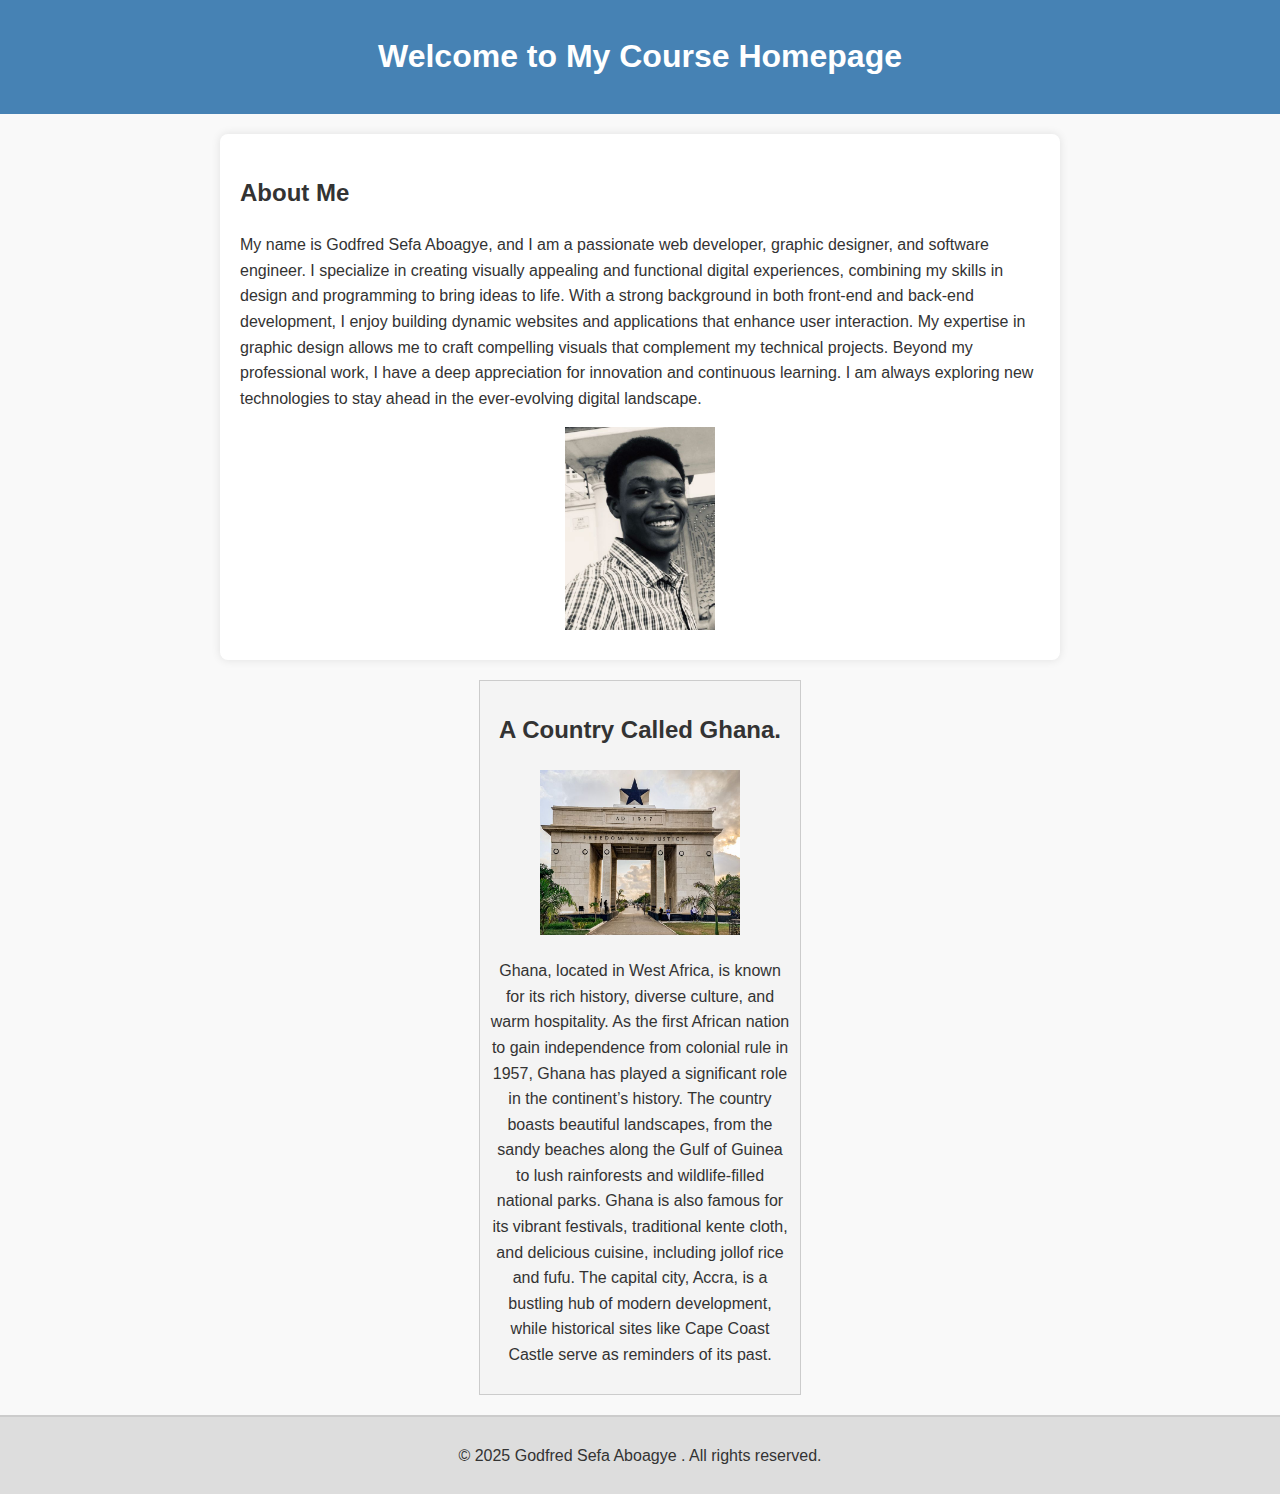
<file: index.html>
<!DOCTYPE html>
<html lang="en">
<head>
    <meta charset="UTF-8">
    <meta name="viewport" content="width=device-width, initial-scale=1.0">
    <title>My Course Homepage</title>
    <meta name="description" content="About me and the country I come from">
    <meta name="author" content="Godfred Sefa Aboagye">
    <link rel="stylesheet" href="styles.css">
</head>
<body>

    <header>
        <h1>Welcome to My Course Homepage</h1>
    </header>

    <main>
        <h2>About Me</h2>
        <p>My name is Godfred Sefa Aboagye, and I am a passionate web developer, graphic designer, and software engineer. I specialize in creating visually appealing and functional digital experiences, combining my skills in design and programming to bring ideas to life.

            With a strong background in both front-end and back-end development, I enjoy building dynamic websites and applications that enhance user interaction. My expertise in graphic design allows me to craft compelling visuals that complement my technical projects.
            
            Beyond my professional work, I have a deep appreciation for innovation and continuous learning. I am always exploring new technologies to stay ahead in the ever-evolving digital landscape.

            </p>
        <img src="profile.jpg" alt="Profile Picture">
    </main>

    <aside>
        <h2>A Country Called Ghana.</h2>
        <img src="country.jpg" alt="A picture representing my state or country">
        <p>Ghana, located in West Africa, is known for its rich history, diverse culture, and warm hospitality. As the first African nation to gain independence from colonial rule in 1957, Ghana has played a significant role in the continent’s history. The country boasts beautiful landscapes, from the sandy beaches along the Gulf of Guinea to lush rainforests and wildlife-filled national parks. Ghana is also famous for its vibrant festivals, traditional kente cloth, and delicious cuisine, including jollof rice and fufu. The capital city, Accra, is a bustling hub of modern development, while historical sites like Cape Coast Castle serve as reminders of its past.</p>
    </aside>

    <footer>
        <p>© 2025 Godfred Sefa Aboagye . All rights reserved.</p>
    </footer>

</body>
</html>
</file>
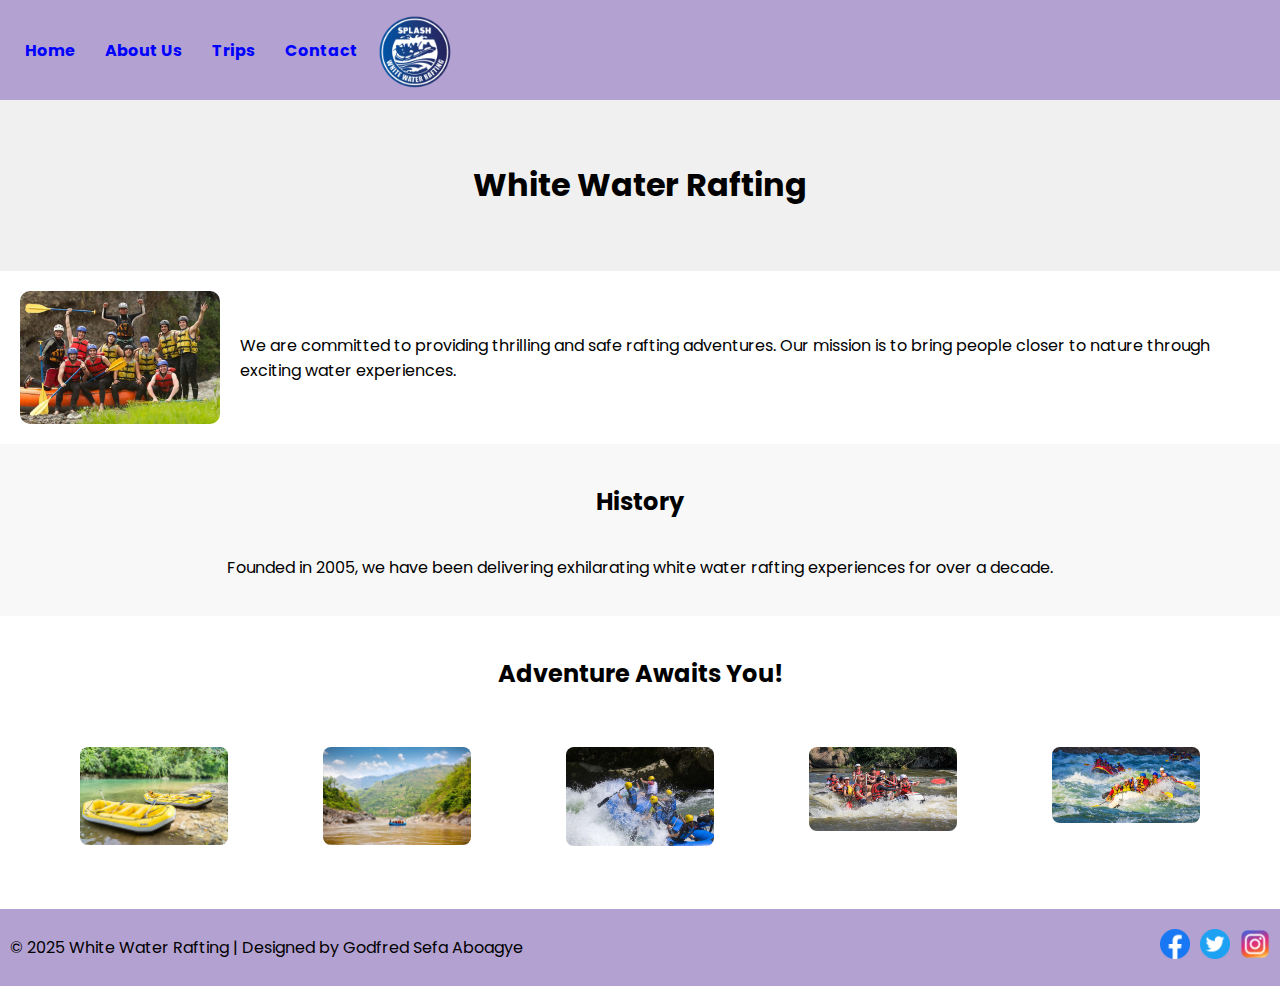
<file: wrr/index.html>
<!DOCTYPE html>
<html lang="en">
<head>
    <meta charset="UTF-8">
    <meta name="viewport" content="width=device-width, initial-scale=1.0">
    <meta name="description" content="About Us - White Water Rafting Company">
    <meta name="author" content="Godfred Sefa Aboagye">
    <title>About Us | WWR</title>
    <link rel="stylesheet" href="styles/rafting.css">
    <link href="https://fonts.googleapis.com/css2?family=Poppins:wght@300;400;700&display=swap" rel="stylesheet">
</head>
<body>
    <header>
        <nav>
            <ul>
                <li><a href="index.html">Home</a></li>
                <li><a href="about.html">About Us</a></li>
                <li><a href="trips.html">Trips</a></li>
                <li><a href="contact.html">Contact</a></li>
            </ul>
        </nav>
        <img class="logo" src="images/logo.png" alt="Rafting Company Logo">
    </header>
    
    <main>
        <div class="hero">
            <h1>White Water Rafting</h1>
        </div>
        
        <article class="rafting-content">
            <img src="images/happy.jpg" alt="Happy Client">
            <p>We are committed to providing thrilling and safe rafting adventures. Our mission is to bring people closer to nature through exciting water experiences.</p>
        </article>
        
        <section class="history">
            <h2>History</h2>
            <p>Founded in 2005, we have been delivering exhilarating white water rafting experiences for over a decade.</p>
        </section>
        
        <section class="adventure">
            <h2>Adventure Awaits You!</h2>
            <div class="adventure-section">
                <figure>
                    <img src="images/1.jpg" alt="Rafting Adventure 1">
                </figure>
                <figure>
                    <img src="images/2.jpg" alt="Rafting Adventure 2">
                </figure>
                <figure>
                    <img src="images/3.jpg" alt="Rafting Adventure 3">
                </figure>
                <figure>
                    <img src="images/4.jpg" alt="Rafting Adventure 4">
                </figure>
                <figure>
                    <img src="images/5.jpg" alt="Rafting Adventure 5">
                </figure>
            </div>
        </section>
    </main>
    
    <footer>
        <p>&copy; 2025 White Water Rafting | Designed by Godfred Sefa Aboagye</p>
        <div class="social-icons">
            <a href="#"><img src="images/facebook.png" alt="Facebook"></a>
            <a href="#"><img src="images/twitter.png" alt="Twitter"></a>
            <a href="#"><img src="images/instagram.png" alt="Instagram"></a>
        </div>
    </footer>
</body>
</html>
</file>
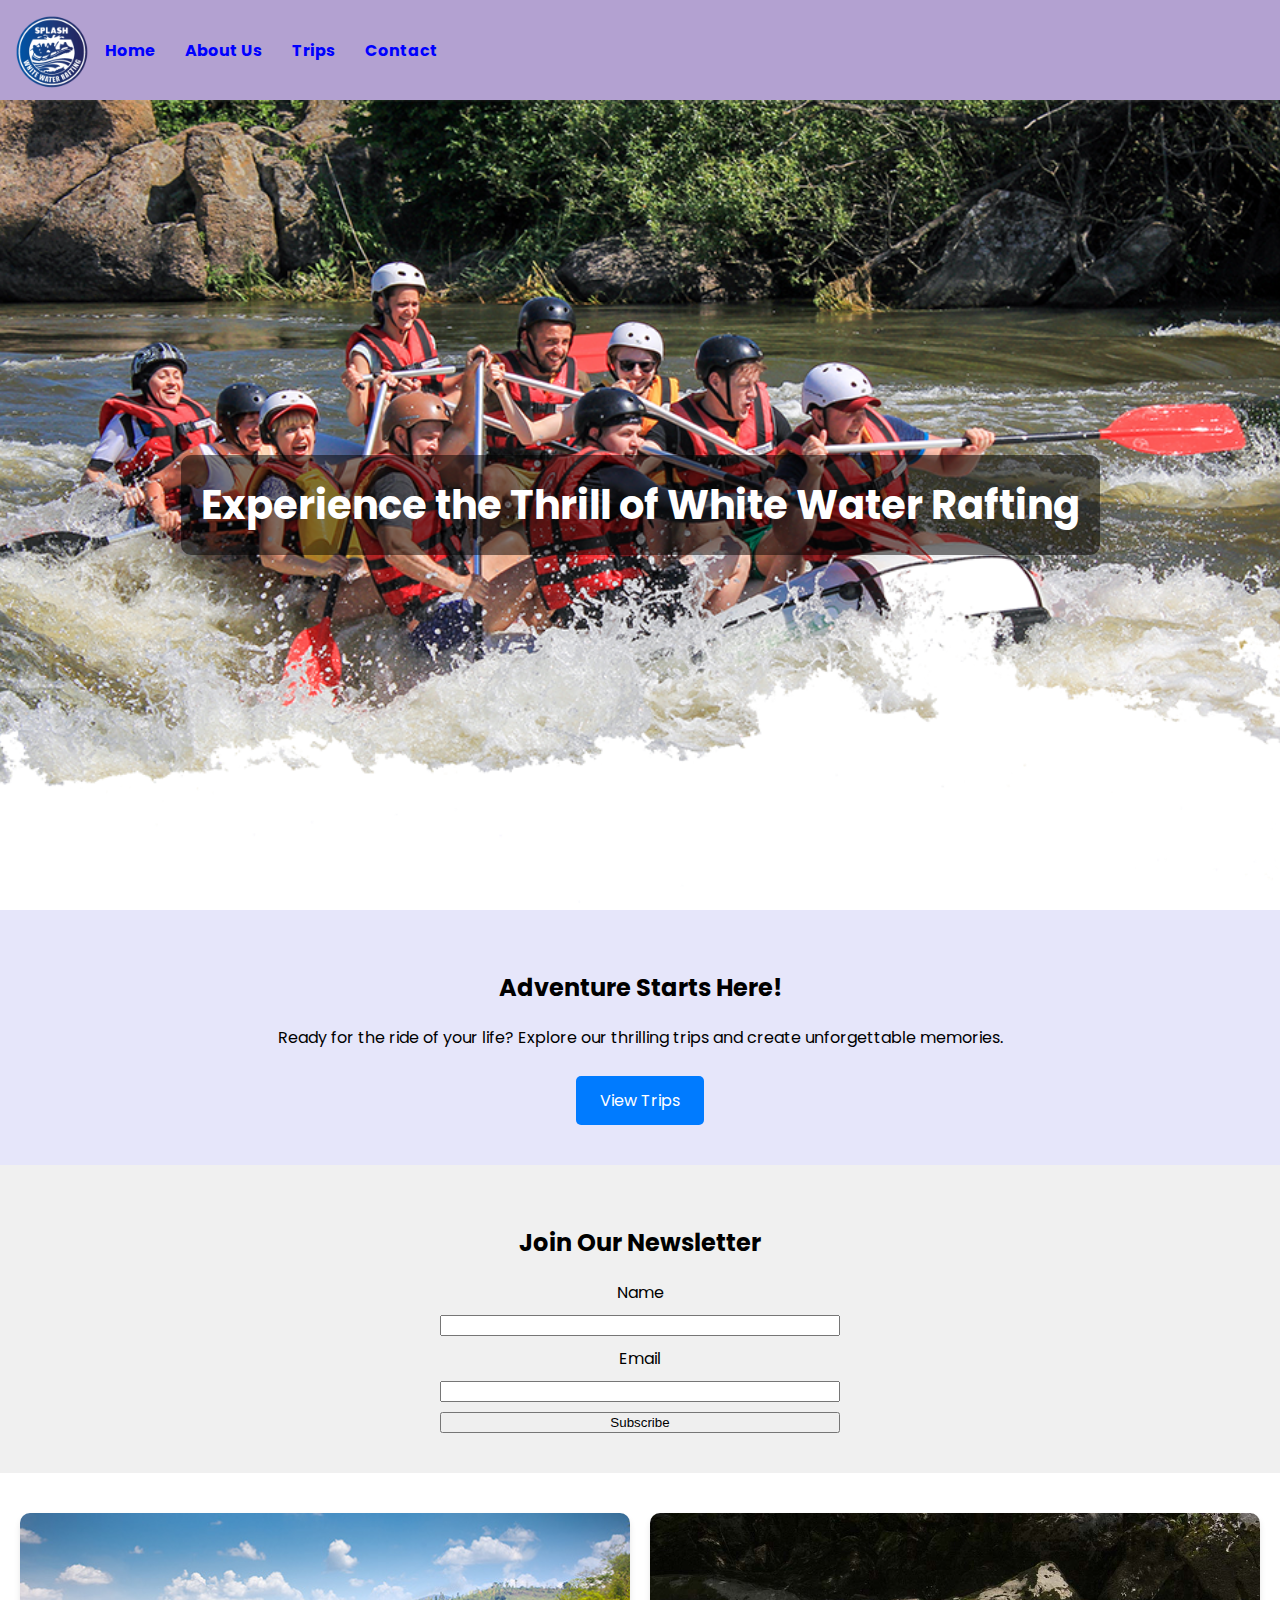
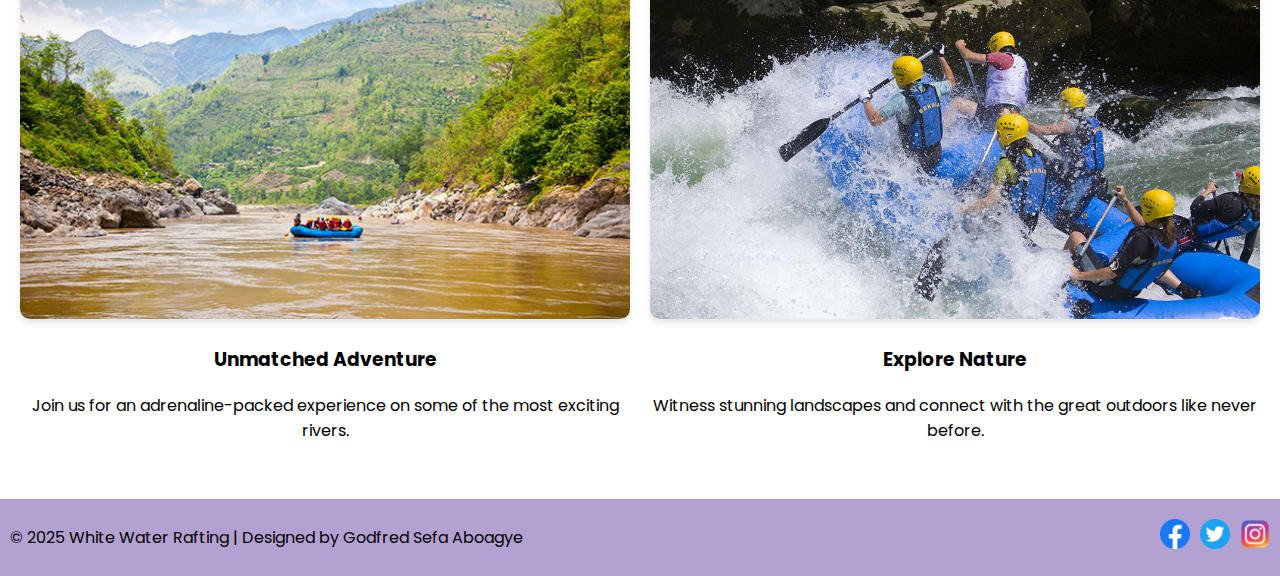
<file: wwr/index.html>
<!DOCTYPE html>
<html lang="en">
<head>
  <meta charset="UTF-8" />
  <meta name="viewport" content="width=device-width, initial-scale=1.0" />
  <meta name="description" content="Home Page - White Water Rafting Adventures" />
  <meta name="author" content="Godfred Sefa Aboagye" />
  <title>Home | WWR</title>
  <link rel="stylesheet" href="styles/rafting.css" />
  <link href="https://fonts.googleapis.com/css2?family=Poppins:wght@300;400;700&display=swap" rel="stylesheet" />
</head>
<body>
  <header>
    <div class="header-container">
      <img class="logo" src="images/logo.png" alt="Rafting Company Logo" />
      <nav>
        <ul>
          <li><a href="index.html">Home</a></li>
          <li><a href="about.html">About Us</a></li>
          <li><a href="trips.html">Trips</a></li>
          <li><a href="contact.html">Contact</a></li>
        </ul>
      </nav>
    </div>
  </header>

  <main>
    <!-- Hero Section -->
    <div class="home-hero">
      <h1>Experience the Thrill of White Water Rafting</h1>
    </div>

    <!-- Call to Action -->
    <section class="call-to-action">
      <h2>Adventure Starts Here!</h2>
      <p>Ready for the ride of your life? Explore our thrilling trips and create unforgettable memories.</p>
      <a class="cta-button" href="trips.html">View Trips</a>
    </section>

    <!-- Newsletter Signup -->
    <section class="newsletter">
      <h2>Join Our Newsletter</h2>
      <form>
        <label for="name">Name</label>
        <input type="text" id="name" name="name" required />

        <label for="email">Email</label>
        <input type="email" id="email" name="email" required />

        <button type="submit">Subscribe</button>
      </form>
    </section>

    <!-- Grid Section -->
    <section class="grid-section">
      <div class="grid-item">
        <img src="images/2.jpg" alt="Rafting Team in Action" />
        <h3>Unmatched Adventure</h3>
        <p>Join us for an adrenaline-packed experience on some of the most exciting rivers.</p>
      </div>
      <div class="grid-item">
        <img src="images/3.jpg" alt="Beautiful River Landscape" />
        <h3>Explore Nature</h3>
        <p>Witness stunning landscapes and connect with the great outdoors like never before.</p>
      </div>
    </section>
  </main>

  <footer>
    <p>&copy; 2025 White Water Rafting | Designed by Godfred Sefa Aboagye</p>
    <div class="social-icons">
      <a href="#"><img src="images/facebook.png" alt="Facebook" /></a>
      <a href="#"><img src="images/twitter.png" alt="Twitter" /></a>
      <a href="#"><img src="images/instagram.png" alt="Instagram" /></a>
    </div>
  </footer>
</body>
</html>
</file>
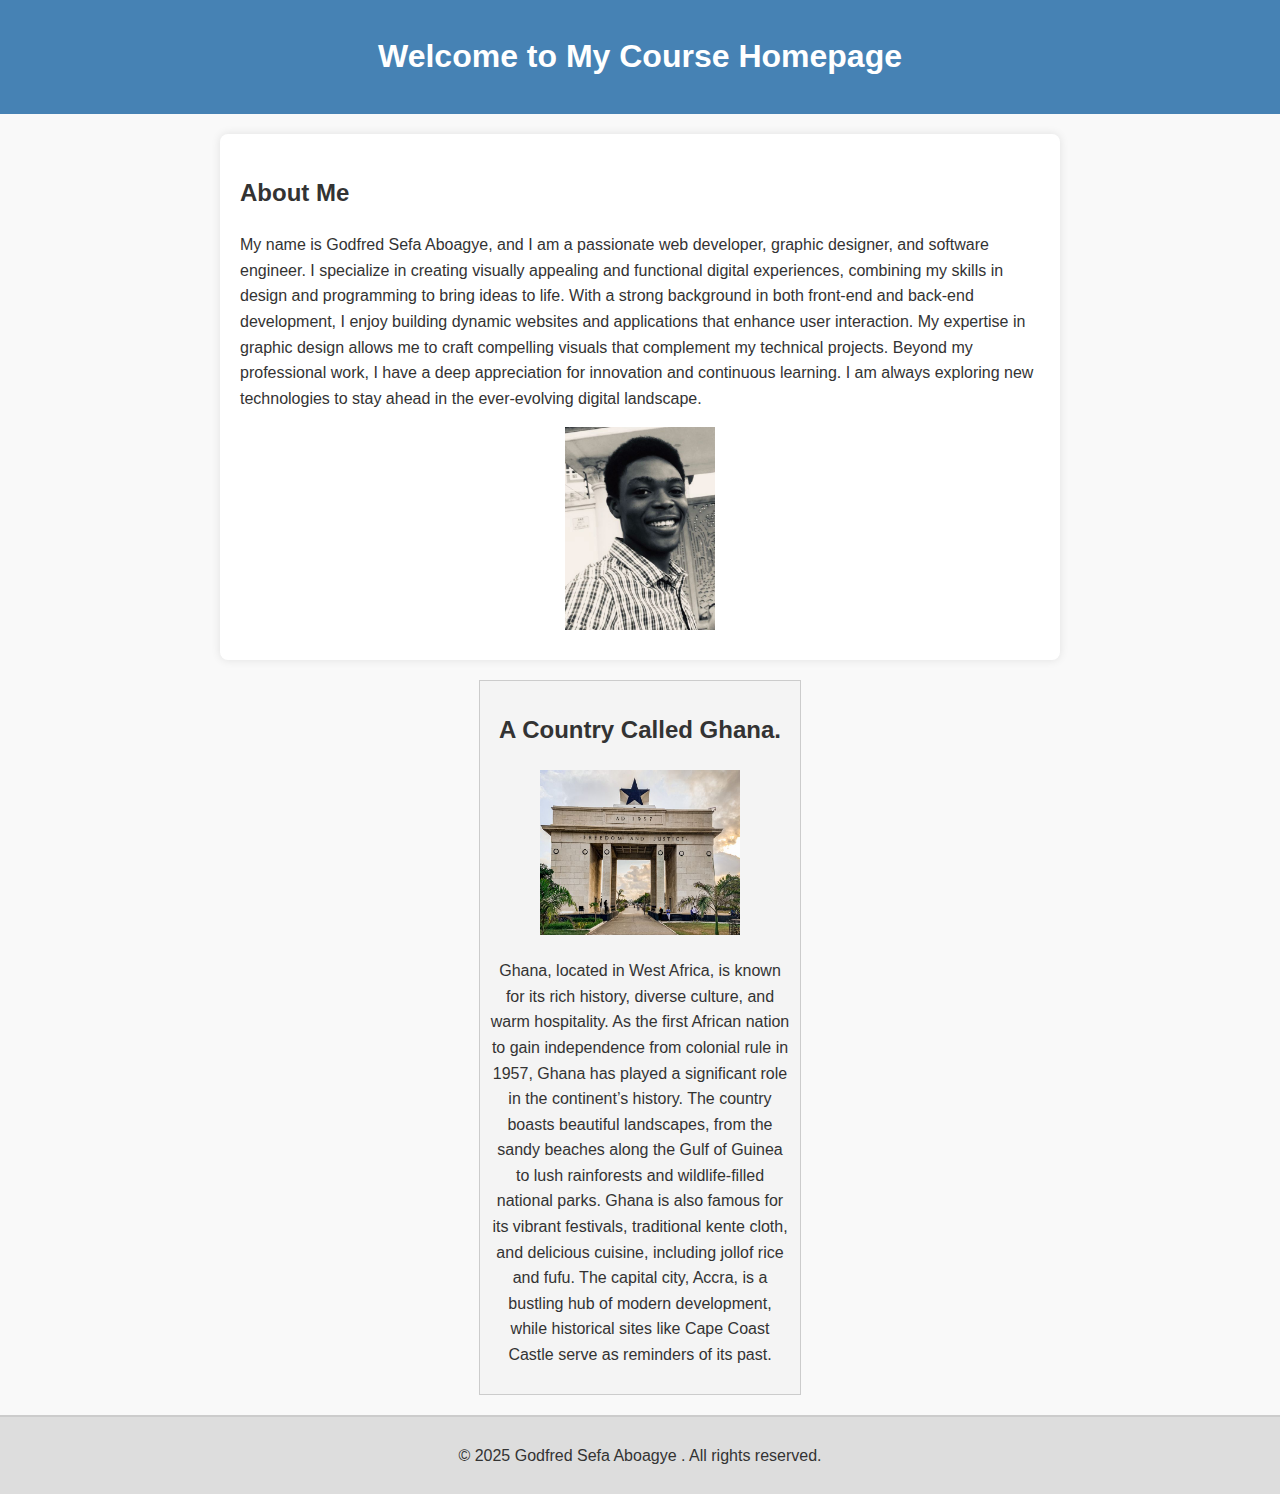
<file: week2/week02.html>
<!DOCTYPE html>
<html lang="en">
<head>
    <meta charset="UTF-8">
    <meta name="viewport" content="width=device-width, initial-scale=1.0">
    <title>My Course Homepage</title>
    <meta name="description" content="Describe your home page here using keywords like your name, the course, and the purpose of the page.">
    <meta name="author" content="Your Name">
    <link rel="stylesheet" href="styles.css">
</head>
<body>

    <header>
        <h1>Welcome to My Course Homepage</h1>
    </header>

    <main>
        <h2>About Me</h2>
        <p>My name is Godfred Sefa Aboagye, and I am a passionate web developer, graphic designer, and software engineer. I specialize in creating visually appealing and functional digital experiences, combining my skills in design and programming to bring ideas to life.

            With a strong background in both front-end and back-end development, I enjoy building dynamic websites and applications that enhance user interaction. My expertise in graphic design allows me to craft compelling visuals that complement my technical projects.
            
            Beyond my professional work, I have a deep appreciation for innovation and continuous learning. I am always exploring new technologies to stay ahead in the ever-evolving digital landscape.
            
            </p>
        <img src="profile.jpg" alt="Profile Picture">
    </main>

    <aside>
        <h2>A Country Called Ghana.</h2>
        <img src="country.jpg" alt="A picture representing my state or country">
        <p>Ghana, located in West Africa, is known for its rich history, diverse culture, and warm hospitality. As the first African nation to gain independence from colonial rule in 1957, Ghana has played a significant role in the continent’s history. The country boasts beautiful landscapes, from the sandy beaches along the Gulf of Guinea to lush rainforests and wildlife-filled national parks. Ghana is also famous for its vibrant festivals, traditional kente cloth, and delicious cuisine, including jollof rice and fufu. The capital city, Accra, is a bustling hub of modern development, while historical sites like Cape Coast Castle serve as reminders of its past.</p>
    </aside>

    <footer>
        <p>© 2025 Godfred Sefa Aboagye . All rights reserved.</p>
    </footer>

</body>
</html>
</file>
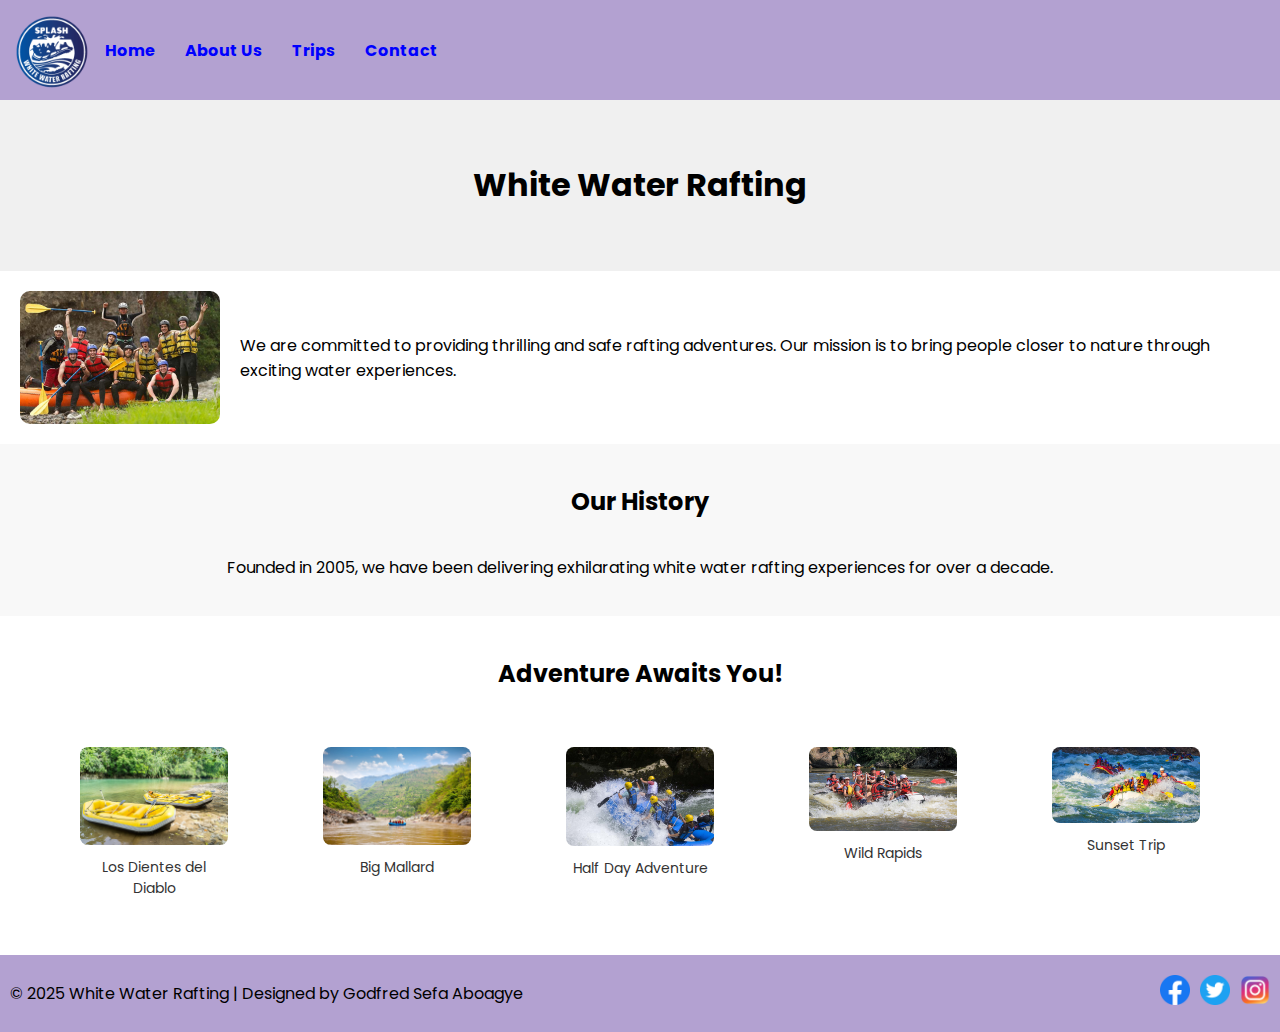
<file: wrr/about.html>
<!DOCTYPE html>
<html lang="en">
<head>
    <meta charset="UTF-8">
    <meta name="viewport" content="width=device-width, initial-scale=1.0">
    <meta name="description" content="About Us - White Water Rafting Company">
    <meta name="author" content="Godfred Sefa Aboagye">
    <title>About Us | WWR</title>
    <link rel="stylesheet" href="styles/rafting.css">
    <link href="https://fonts.googleapis.com/css2?family=Poppins:wght@300;400;700&display=swap" rel="stylesheet">
</head>
<body>
    <header>
        <div class="header-container">
            <img class="logo" src="images/logo.png" alt="Rafting Company Logo">
            <nav>
                <ul>
                    <li><a href="index.html">Home</a></li>
                    <li><a href="about.html">About Us</a></li>
                    <li><a href="trips.html">Trips</a></li>
                    <li><a href="contact.html">Contact</a></li>
                </ul>
            </nav>
        </div>
    </header>
    
    <main>
        <div class="hero">
            <h1>White Water Rafting</h1>
        </div>
        
        <article class="rafting-content">
            <img src="images/happy.jpg" alt="Happy Client">
            <p>We are committed to providing thrilling and safe rafting adventures. Our mission is to bring people closer to nature through exciting water experiences.</p>
        </article>
        
        <section class="history">
            <h2>Our History</h2>
            <p>Founded in 2005, we have been delivering exhilarating white water rafting experiences for over a decade.</p>
        </section>
        
        <section class="adventure">
            <h2>Adventure Awaits You!</h2>
            <div class="adventure-section">
                <figure>
                    <img src="images/1.jpg" alt="Los Dientes del Diablo">
                    <figcaption>Los Dientes del Diablo</figcaption>
                </figure>
                <figure>
                    <img src="images/2.jpg" alt="Big Mallard">
                    <figcaption>Big Mallard</figcaption>
                </figure>
                <figure>
                    <img src="images/3.jpg" alt="Half Day Adventure">
                    <figcaption>Half Day Adventure</figcaption>
                </figure>
                <figure>
                    <img src="images/4.jpg" alt="Wild Rapids">
                    <figcaption>Wild Rapids</figcaption>
                </figure>
                <figure>
                    <img src="images/5.jpg" alt="Sunset Trip">
                    <figcaption>Sunset Trip</figcaption>
                </figure>
            </div>
        </section>
    </main>
    
    <footer>
        <p>&copy; 2025 White Water Rafting | Designed by Godfred Sefa Aboagye</p>
        <div class="social-icons">
            <a href="#"><img src="images/facebook.png" alt="Facebook"></a>
            <a href="#"><img src="images/twitter.png" alt="Twitter"></a>
            <a href="#"><img src="images/instagram.png" alt="Instagram"></a>
        </div>
    </footer>
</body>
</html>
</file>
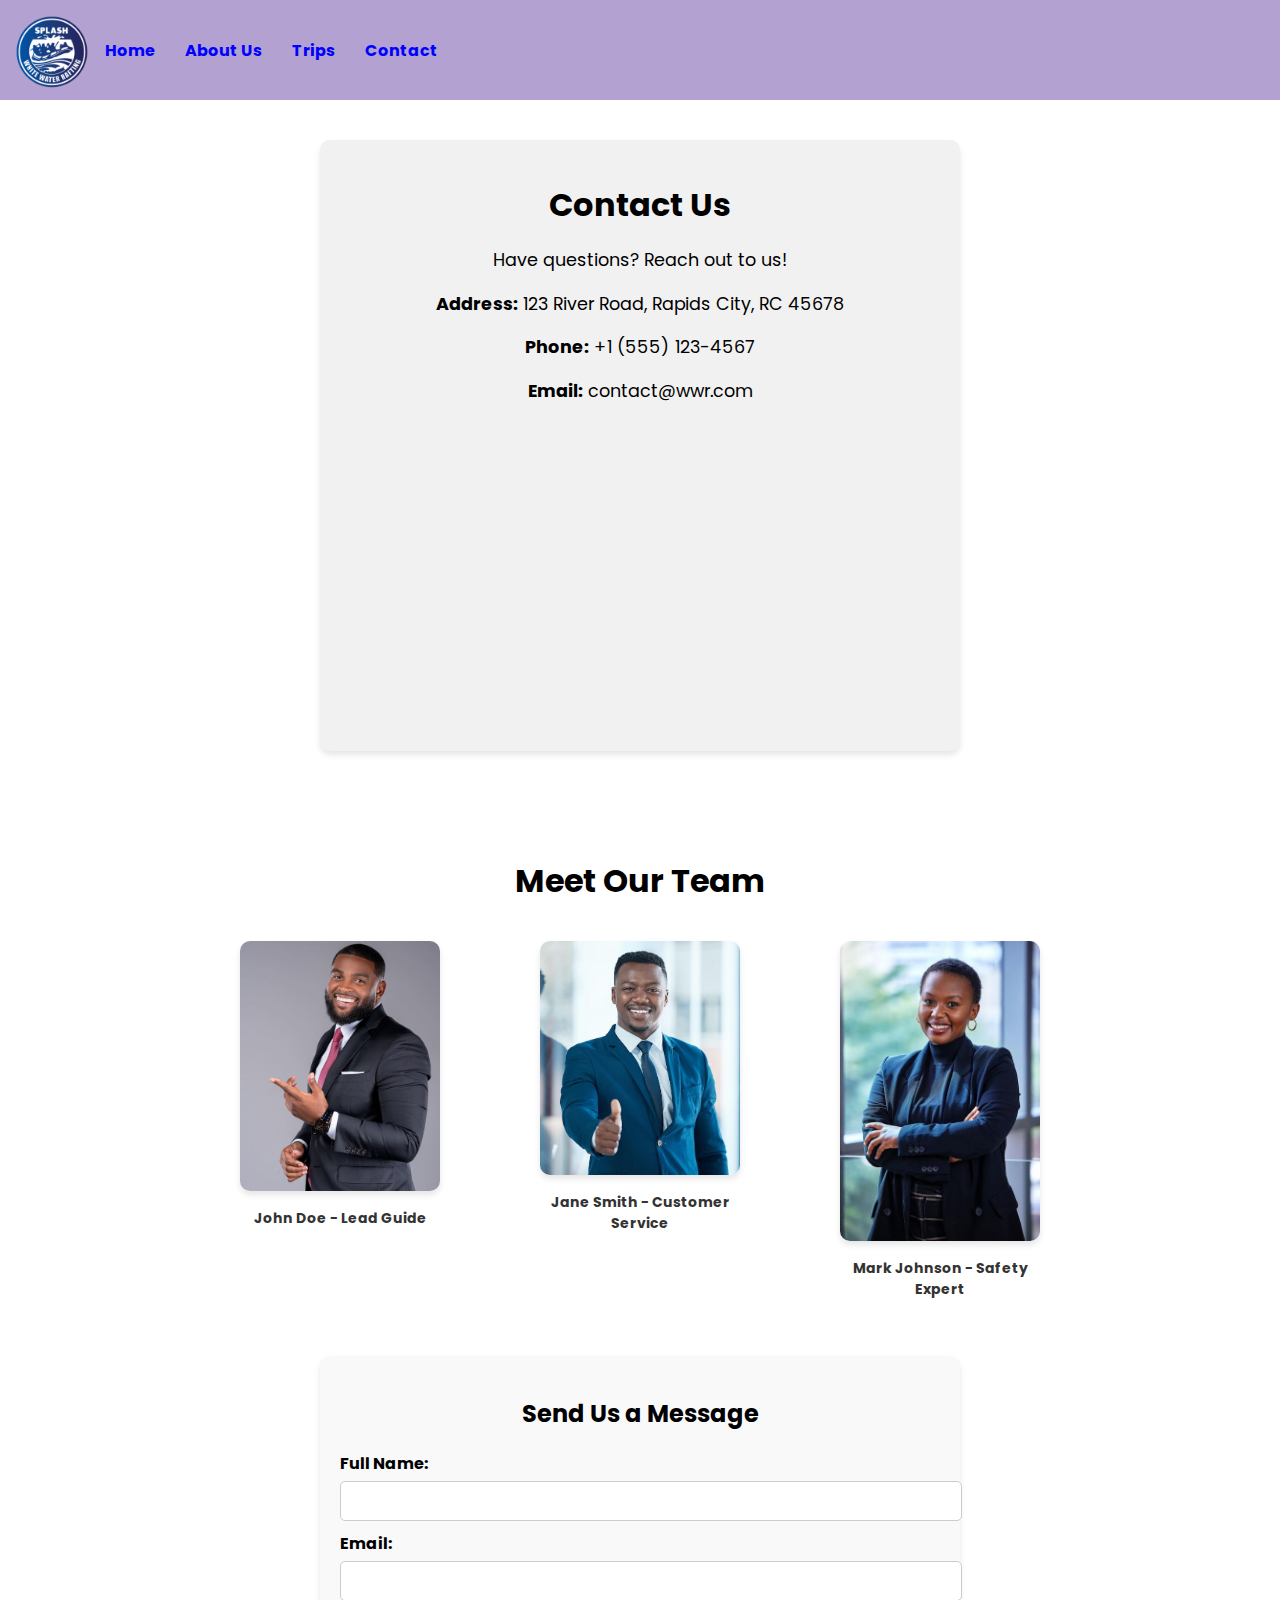
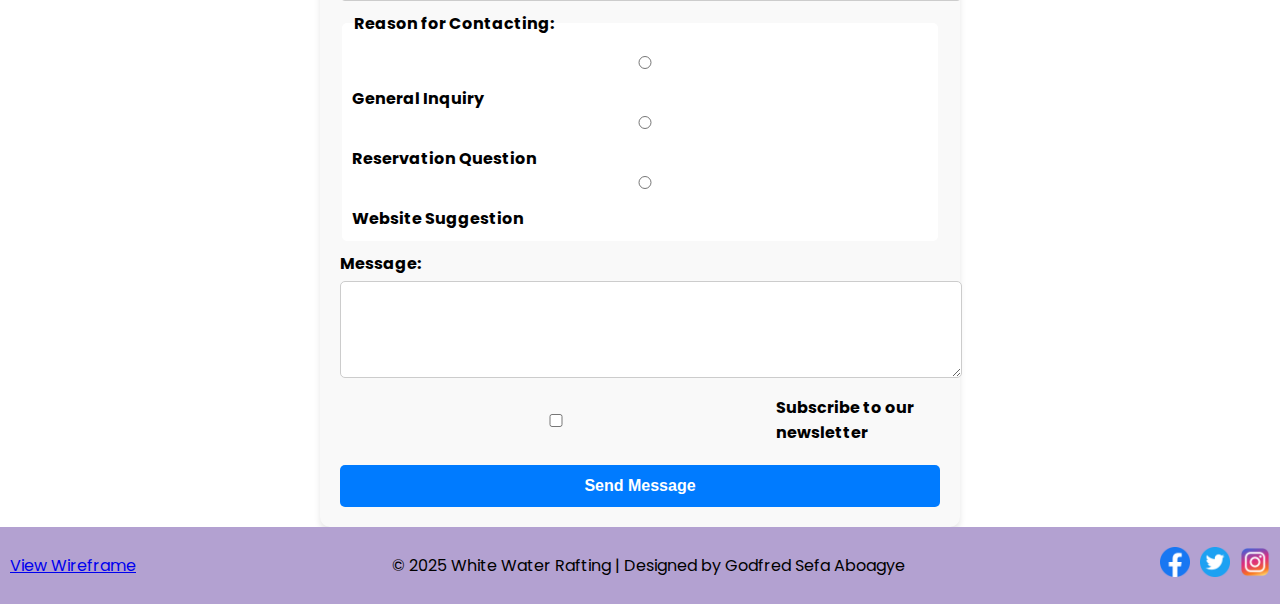
<file: wwr/contact.html>
<!DOCTYPE html>
<html lang="en">
<head>
    <meta charset="UTF-8">
    <meta name="viewport" content="width=device-width, initial-scale=1.0">
    <meta name="description" content="Contact Us - Get in touch with White Water Rafting Company for inquiries, reservations, and feedback.">
    <meta name="author" content="Godfred Sefa Aboagye">
    <title>Contact Us | White Water Rafting</title>
    <link rel="stylesheet" href="styles/rafting.css">
    <link href="https://fonts.googleapis.com/css2?family=Poppins:wght@300;400;700&display=swap" rel="stylesheet">
</head>
<body>
    <header>
        <div class="header-container">
            <img class="logo" src="images/logo.png" alt="Rafting Company Logo">
            <nav>
                <ul>
                    <li><a href="index.html">Home</a></li>
                    <li><a href="about.html">About Us</a></li>
                    <li><a href="trips.html">Trips</a></li>
                    <li><a href="contact.html">Contact</a></li>
                </ul>
            </nav>
        </div>
    </header>
    
    <main>
        <section class="contact-info">
            <h1>Contact Us</h1>
            <p>Have questions? Reach out to us!</p>
            <p><strong>Address:</strong> 123 River Road, Rapids City, RC 45678</p>
            <p><strong>Phone:</strong> +1 (555) 123-4567</p>
            <p><strong>Email:</strong> contact@wwr.com</p>
            <iframe src="https://www.google.com/maps/embed?..." width="400" height="300" allowfullscreen="" loading="lazy"></iframe>
        </section>
        
        <section class="team">
            <h2>Meet Our Team</h2>
            <div class="employees">
                <figure>
                    <img src="images/emp2.jpg" alt="John Doe - Guide">
                    <figcaption>John Doe - Lead Guide</figcaption>
                </figure>
                <figure>
                    <img src="images/emp3.jpg" alt="Jane Smith - Customer Service">
                    <figcaption>Jane Smith - Customer Service</figcaption>
                </figure>
                <figure>
                    <img src="images/emp1.jpg" alt="Mark Johnson - Safety Expert">
                    <figcaption>Mark Johnson - Safety Expert</figcaption>
                </figure>
            </div>
        </section>
        
        <section class="contact-form">
            <h2>Send Us a Message</h2>
            <form action="#" method="post">
                <label for="name">Full Name:</label>
                <input type="text" id="name" name="name" required>
                
                <label for="email">Email:</label>
                <input type="email" id="email" name="email" required>
                
                <fieldset>
                    <legend>Reason for Contacting:</legend>
                    <input type="radio" id="general" name="reason" value="general" required>
                    <label for="general">General Inquiry</label>
                    <input type="radio" id="reservation" name="reason" value="reservation">
                    <label for="reservation">Reservation Question</label>
                    <input type="radio" id="website" name="reason" value="website">
                    <label for="website">Website Suggestion</label>
                </fieldset>
                
                <label for="message">Message:</label>
                <textarea id="message" name="message" rows="5" required></textarea>
                
                <label for="newsletter">
                    <input type="checkbox" id="newsletter" name="newsletter"> Subscribe to our newsletter
                </label>
                
                <button type="submit">Send Message</button>
            </form>
        </section>
    </main>
    
    <footer>
        <a href="images/wireframe-contact.png">View Wireframe</a>
        <p>&copy; 2025 White Water Rafting | Designed by Godfred Sefa Aboagye</p>
        <div class="social-icons">
            <a href="#"><img src="images/facebook.png" alt="Facebook"></a>
            <a href="#"><img src="images/twitter.png" alt="Twitter"></a>
            <a href="#"><img src="images/instagram.png" alt="Instagram"></a>
        </div>
       
    </footer>
</body>
</html>
</file>
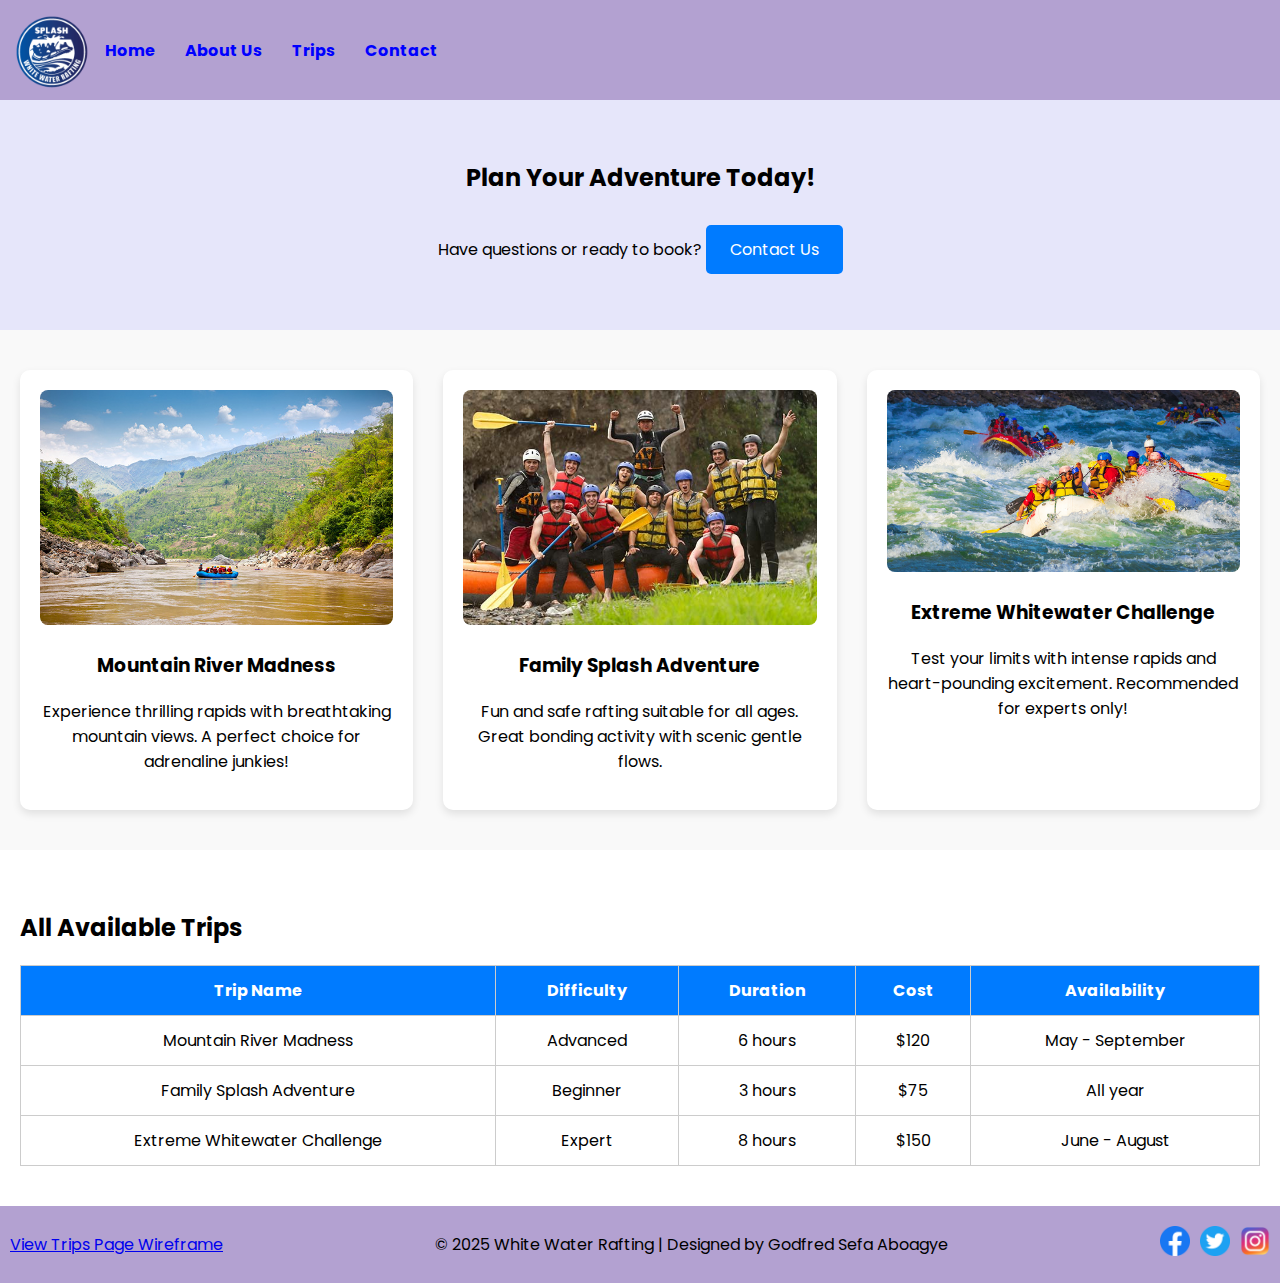
<file: wwr/trips.html>
<!DOCTYPE html>
<html lang="en">
<head>
  <meta charset="UTF-8" />
  <meta name="viewport" content="width=device-width, initial-scale=1.0"/>
  <meta name="description" content="Discover our exciting white water rafting trips and packages."/>
  <meta name="author" content="Godfred Sefa Aboagye" />
  <title>Trips | WWR</title>
  <link rel="stylesheet" href="styles/rafting.css" />
  <link href="https://fonts.googleapis.com/css2?family=Poppins:wght@300;400;700&display=swap" rel="stylesheet" />
</head>
<body>
  <header>
    <div class="header-container">
      <img class="logo" src="images/logo.png" alt="Rafting Company Logo" />
      <nav>
        <ul>
          <li><a href="index.html">Home</a></li>
          <li><a href="about.html">About Us</a></li>
          <li><a href="trips.html">Trips</a></li>
          <li><a href="contact.html">Contact</a></li>
        </ul>
      </nav>
    </div>
  </header>

  <main>
    <!-- CTA to Contact -->
    <section class="call-to-action">
      <h2>Plan Your Adventure Today!</h2>
      <p>Have questions or ready to book? <a class="cta-button" href="contact.html">Contact Us</a></p>
    </section>

    <!-- Trip Descriptions -->
    <section class="trips-grid">
      <div class="trip-card">
        <img src="images/2.jpg" alt="Mountain River Rafting"/>
        <h3>Mountain River Madness</h3>
        <p>Experience thrilling rapids with breathtaking mountain views. A perfect choice for adrenaline junkies!</p>
      </div>
      <div class="trip-card">
        <img src="images/happy.jpg" alt="Family Rafting Adventure"/>
        <h3>Family Splash Adventure</h3>
        <p>Fun and safe rafting suitable for all ages. Great bonding activity with scenic gentle flows.</p>
      </div>
      <div class="trip-card">
        <img src="images/5.jpg" alt="Extreme Whitewater Challenge"/>
        <h3>Extreme Whitewater Challenge</h3>
        <p>Test your limits with intense rapids and heart-pounding excitement. Recommended for experts only!</p>
      </div>
    </section>

    <!-- Trips Table -->
    <section class="trips-table">
      <h2>All Available Trips</h2>
      <table>
        <thead>
          <tr>
            <th>Trip Name</th>
            <th>Difficulty</th>
            <th>Duration</th>
            <th>Cost</th>
            <th>Availability</th>
          </tr>
        </thead>
        <tbody>
          <tr>
            <td>Mountain River Madness</td>
            <td>Advanced</td>
            <td>6 hours</td>
            <td>$120</td>
            <td>May - September</td>
          </tr>
          <tr>
            <td>Family Splash Adventure</td>
            <td>Beginner</td>
            <td>3 hours</td>
            <td>$75</td>
            <td>All year</td>
          </tr>
          <tr>
            <td>Extreme Whitewater Challenge</td>
            <td>Expert</td>
            <td>8 hours</td>
            <td>$150</td>
            <td>June - August</td>
          </tr>
        </tbody>
      </table>
    </section>
  </main>

  <footer>
    <p><a href="images/trips-wireframe.png" target="_blank">View Trips Page Wireframe</a></p>
    <p>&copy; 2025 White Water Rafting | Designed by Godfred Sefa Aboagye</p>
    <div class="social-icons">
      <a href="#"><img src="images/facebook.png" alt="Facebook" /></a>
      <a href="#"><img src="images/twitter.png" alt="Twitter" /></a>
      <a href="#"><img src="images/instagram.png" alt="Instagram" /></a>
    </div>
  </footer>
</body>
</html>
</file>
<file: styles.css>
/* General Styles */
body {
    font-family: Arial, sans-serif;
    line-height: 1.6;
    margin: 0;
    padding: 0;
    background-color: #f9f9f9;
    color: #333;
}

/* Header */
header {
    background-color: steelblue;
    color: white;
    padding: 10px;
    text-align: center;
}

/* Main Content */
main {
    max-width: 800px;
    margin: 20px auto;
    padding: 20px;
    background-color: white;
    border-radius: 8px;
    box-shadow: 0 0 10px rgba(0, 0, 0, 0.1);
}

/* Profile Image */
main img {
    width: 150px;
    height: auto;
    display: block;
    margin: 10px auto;
}

/* Aside Section */
aside {
    width: 300px;
    margin: 20px auto;
    padding: 10px;
    border: 1px solid #ccc;
    background-color: #f4f4f4;
    color: #333;
    text-align: center;
}

/* Image inside Aside */
aside img {
    width: 200px;
    height: auto;
}

/* Paragraph Styling */
p {
    padding: 0;
}

/* Footer */
footer {
    margin-top: 20px;
    border-top: 2px solid #ccc;
    text-align: center;
    padding: 10px;
    background-color: #ddd;
}
</file>
<file: wrr/styles/rafting.css>
body {
    font-family: 'Poppins', sans-serif;
    margin: 0;
    padding: 0;
}

header {
    display: grid;
    grid-template-columns: auto 1fr;
    align-items: center;
    background-color: #b3a1d1;
    padding: 10px;
}

.header-container {
    display: flex;
    justify-content: space-between;
    align-items: center;
    max-width: 1200px;
    margin: 0 auto;
}

.logo {
    width: 80px;
    height: auto;
}

nav {
    display: flex;
    justify-content: flex-end;
}

nav ul {
    display: flex;
    list-style: none;
    padding: 0;
    margin: 0;
}

nav ul li {
    margin: 0 15px;
}

nav ul li a {
    text-decoration: none;
    color: blue;
    font-weight: bold;
}

.hero {
    text-align: center;
    padding: 40px;
    background-color: #f0f0f0;
}

.rafting-content {
    display: flex;
    justify-content: center;
    align-items: center;
    gap: 20px;
    padding: 20px;
}

.rafting-content img {
    width: 200px;
    border-radius: 10px;
}

.history {
    display: grid;
    grid-template-columns: 1fr;
    text-align: center;
    padding: 20px;
    background-color: #f8f8f8;
}

.adventure {
    text-align: center;
    padding: 20px;
}

.adventure-section {
    display: grid;
    grid-template-columns: repeat(auto-fit, minmax(180px, 1fr));
    gap: 15px;
    padding: 20px;
    text-align: center;
}

figure {
    text-align: center;
}

figure img {
    width: 100%;
    height: auto;
    object-fit: cover;
    border-radius: 8px;
}

figcaption {
    font-size: 14px;
    color: #333;
    margin-top: 5px;
}

footer {
    display: flex;
    justify-content: space-between;
    align-items: center;
    background-color: #b3a1d1;
    padding: 10px;
    flex-wrap: wrap;
}

.social-icons {
    display: flex;
    gap: 10px;
}

.social-icons img {
    width: 30px;
}
</file>
<file: wwr/styles/rafting.css>
body {
    font-family: 'Poppins', sans-serif;
    margin: 0;
    padding: 0;
}

header {
    display: grid;
    grid-template-columns: auto 1fr;
    align-items: center;
    background-color: #b3a1d1;
    padding: 10px;
}

.header-container {
    display: flex;
    justify-content: space-between;
    align-items: center;
    max-width: 1200px;
    margin: 0 auto;
}

.logo {
    width: 80px;
    height: auto;
}

nav {
    display: flex;
    justify-content: flex-end;
}

nav ul {
    display: flex;
    list-style: none;
    padding: 0;
    margin: 0;
}

nav ul li {
    margin: 0 15px;
}

nav ul li a {
    text-decoration: none;
    color: blue;
    font-weight: bold;
}

.hero {
    text-align: center;
    padding: 40px;
    background-color: #f0f0f0;
}

.rafting-content {
    display: flex;
    justify-content: center;
    align-items: center;
    gap: 20px;
    padding: 20px;
}

.rafting-content img {
    width: 200px;
    border-radius: 10px;
}

.history {
    display: grid;
    grid-template-columns: 1fr;
    text-align: center;
    padding: 20px;
    background-color: #f8f8f8;
}

.adventure {
    text-align: center;
    padding: 20px;
}

.adventure-section {
    display: grid;
    grid-template-columns: repeat(auto-fit, minmax(180px, 1fr));
    gap: 15px;
    padding: 20px;
    text-align: center;
}

figure {
    text-align: center;
}

figure img {
    width: 100%;
    height: auto;
    object-fit: cover;
    border-radius: 8px;
}

figcaption {
    font-size: 14px;
    color: #333;
    margin-top: 5px;
}

/* Contact Page Styles */

/* Team Section Styling */
.team {
    text-align: center;
    padding: 40px 20px;
}

.team h2 {
    font-size: 2em;
    margin-bottom: 20px;
}

.employees {
    display: flex;
    justify-content: center;
    gap: 20px;
    flex-wrap: wrap;
}

.employees figure {
    text-align: center;
    max-width: 200px;
}

.employees img {
    width: 100%;
    height: auto;
    border-radius: 10px;
    box-shadow: 0px 4px 6px rgba(0, 0, 0, 0.1);
}

.employees figcaption {
    margin-top: 10px;
    font-weight: bold;
}

/* Contact Form Styling */
.contact-form {
    max-width: 600px;
    margin: 0 auto;
    padding: 20px;
    background: #f9f9f9;
    border-radius: 10px;
    box-shadow: 0px 4px 6px rgba(0, 0, 0, 0.1);
}

.contact-form h2 {
    text-align: center;
    margin-bottom: 20px;
}

.contact-form label {
    display: block;
    margin-top: 10px;
    font-weight: bold;
}

.contact-form input,
.contact-form textarea {
    width: 100%;
    padding: 10px;
    margin-top: 5px;
    border: 1px solid #ccc;
    border-radius: 5px;
    font-size: 1em;
}

.contact-form fieldset {
    border: none;
    margin-top: 10px;
    padding: 10px;
    background: #ffffff;
    border-radius: 5px;
}

.contact-form legend {
    font-weight: bold;
    margin-bottom: 5px;
}

.contact-form input[type="radio"] {
    margin-right: 5px;
}

.contact-form label[for="newsletter"] {
    display: flex;
    align-items: center;
    gap: 5px;
    margin-top: 10px;
}

.contact-form button {
    display: block;
    width: 100%;
    padding: 12px;
    margin-top: 20px;
    background: #007bff;
    color: white;
    border: none;
    border-radius: 5px;
    cursor: pointer;
    font-size: 1em;
    font-weight: bold;
    transition: background 0.3s ease;
}

.contact-form button:hover {
    background: #0056b3;
}

/* Contact Info Section Styling */
.contact-info {
    max-width: 600px;
    margin: 40px auto;
    padding: 20px;
    background: #f1f1f1;
    border-radius: 10px;
    box-shadow: 0px 4px 6px rgba(0, 0, 0, 0.1);
    text-align: center;
}

.contact-info h1 {
    font-size: 2em;
    margin-bottom: 10px;
}

.contact-info p {
    font-size: 1.1em;
    margin-bottom: 10px;
}

.contact-info strong {
    font-weight: bold;
}

.contact-info iframe {
    width: 100%;
    height: 300px;
    border: none;
    margin-top: 10px;
    border-radius: 5px;
}


footer {
    display: flex;
    justify-content: space-between;
    align-items: center;
    background-color: #b3a1d1;
    padding: 10px;
    flex-wrap: wrap;
}

.social-icons {
    display: flex;
    gap: 10px;
}

.social-icons img {
    width: 30px;
}

/* Hero Section for Home */
.home-hero {
    position: relative;
    height: 90vh;
    background-image: url('../images/hero.png');
    background-size: cover;
    background-position: center;
    background-repeat: no-repeat;
    display: flex;
    align-items: center;
    justify-content: center;
    color: white;
    text-align: center;
  }
  
  .home-hero h1 {
    position: absolute;
    background: rgba(0, 0, 0, 0.5);
    padding: 20px;
    font-size: 2.5em;
    border-radius: 10px;
  }
  
  /* Call to Action */
  .call-to-action {
    text-align: center;
    padding: 40px 20px;
    background-color: #e6e6fa;
  }
  
  .cta-button {
    background: #007bff;
    color: white;
    padding: 12px 24px;
    font-size: 1em;
    text-decoration: none;
    border-radius: 5px;
    margin-top: 10px;
    display: inline-block;
    transition: background 0.3s ease;
  }
  
  .cta-button:hover {
    background: #0056b3;
  }
  
  /* Newsletter Section */
  .newsletter {
    text-align: center;
    padding: 40px 20px;
    background: #f0f0f0;
  }
  
  .newsletter form {
    max-width: 400px;
    margin: 0 auto;
    display: flex;
    flex-direction: column;
    gap: 10px;
  }
  
  /* Grid Layout */
  .grid-section {
    display: grid;
    grid-template-columns: repeat(auto-fit, minmax(280px, 1fr));
    gap: 20px;
    padding: 40px 20px;
    background: #fff;
  }
  
  .grid-item {
    text-align: center;
  }
  
  .grid-item img {
    width: 100%;
    height: auto;
    border-radius: 10px;
    box-shadow: 0px 4px 6px rgba(0, 0, 0, 0.1);
  }
/* Trips Page Grid */
.trips-grid {
  display: grid;
  grid-template-columns: repeat(auto-fit, minmax(280px, 1fr));
  gap: 30px;
  padding: 40px 20px;
  background: #f9f9f9;
}

.trip-card {
  background: white;
  border-radius: 10px;
  overflow: hidden;
  box-shadow: 0 4px 8px rgba(0,0,0,0.1);
  text-align: center;
  padding: 20px;
}

.trip-card img {
  width: 100%;
  height: auto;
  border-radius: 8px;
}

.trips-table {
  padding: 40px 20px;
  background: #fff;
}

.trips-table table {
  width: 100%;
  border-collapse: collapse;
  margin-top: 20px;
}

.trips-table th,
.trips-table td {
  padding: 12px;
  border: 1px solid #ccc;
  text-align: center;
}

.trips-table th {
  background-color: #007bff;
  color: white;
}
</file>
<file: week2/styles.css>
/* General Styles */
body {
    font-family: Arial, sans-serif;
    line-height: 1.6;
    margin: 0;
    padding: 0;
    background-color: #f9f9f9;
    color: #333;
}

/* Header */
header {
    background-color: steelblue;
    color: white;
    padding: 10px;
    text-align: center;
}

/* Main Content */
main {
    max-width: 800px;
    margin: 20px auto;
    padding: 20px;
    background-color: white;
    border-radius: 8px;
    box-shadow: 0 0 10px rgba(0, 0, 0, 0.1);
}

/* Profile Image */
main img {
    width: 150px;
    height: auto;
    display: block;
    margin: 10px auto;
}

/* Aside Section */
aside {
    width: 300px;
    margin: 20px auto;
    padding: 10px;
    border: 1px solid #ccc;
    background-color: #f4f4f4;
    color: #333;
    text-align: center;
}

/* Image inside Aside */
aside img {
    width: 200px;
    height: auto;
}

/* Paragraph Styling */
p {
    padding: 0;
}

/* Footer */
footer {
    margin-top: 20px;
    border-top: 2px solid #ccc;
    text-align: center;
    padding: 10px;
    background-color: #ddd;
}
</file>
